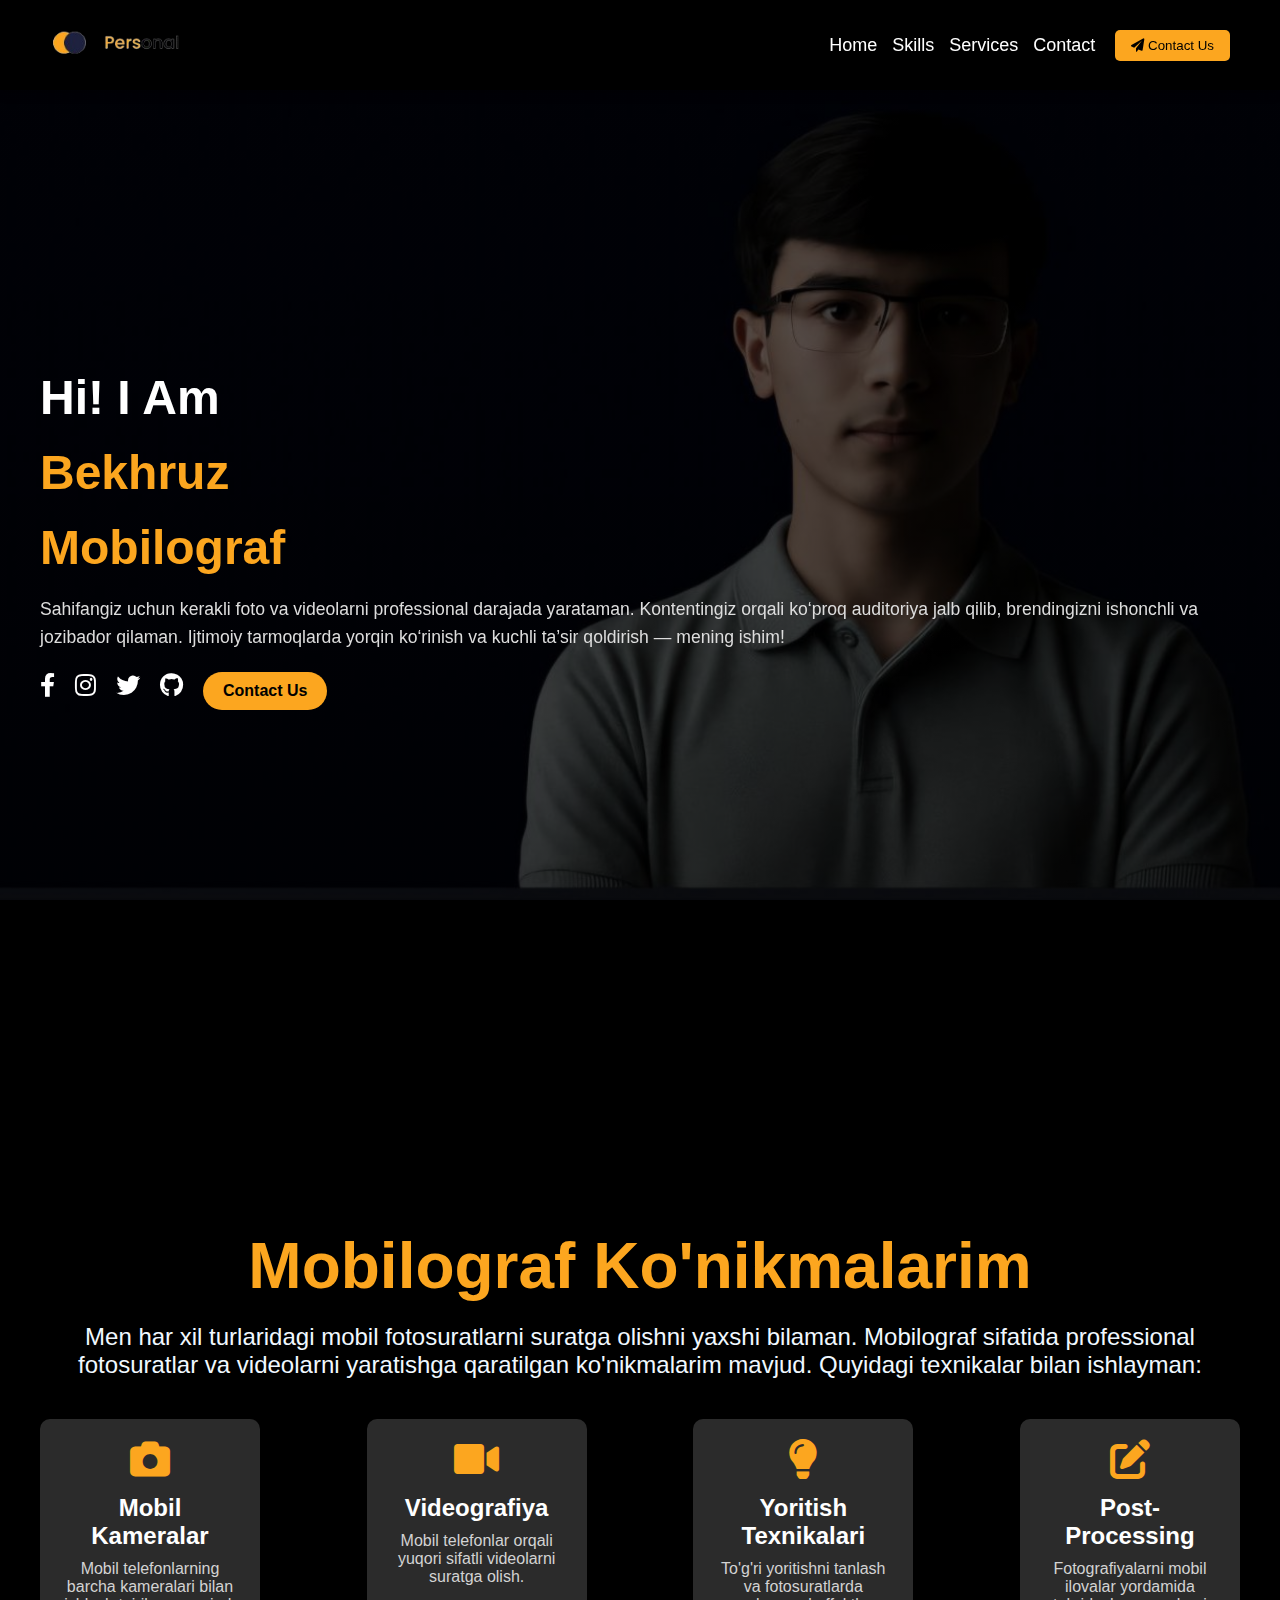
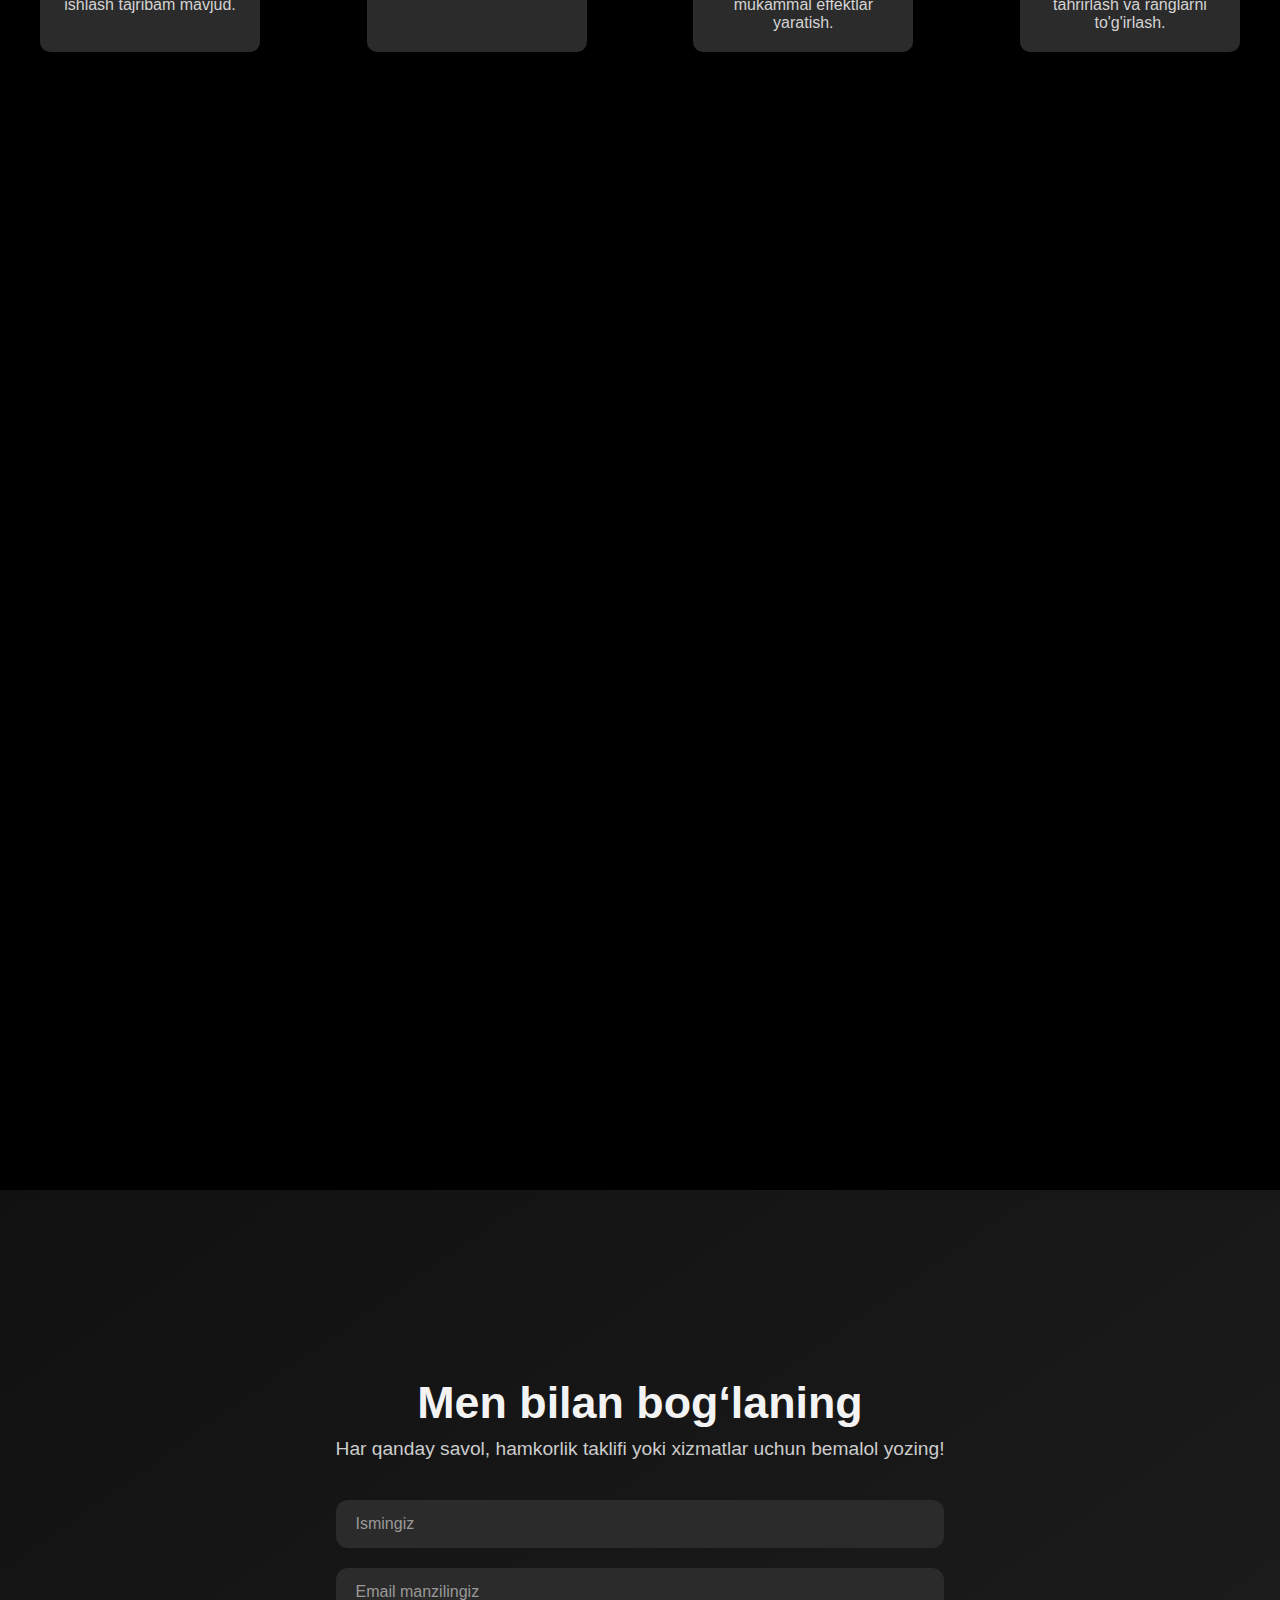
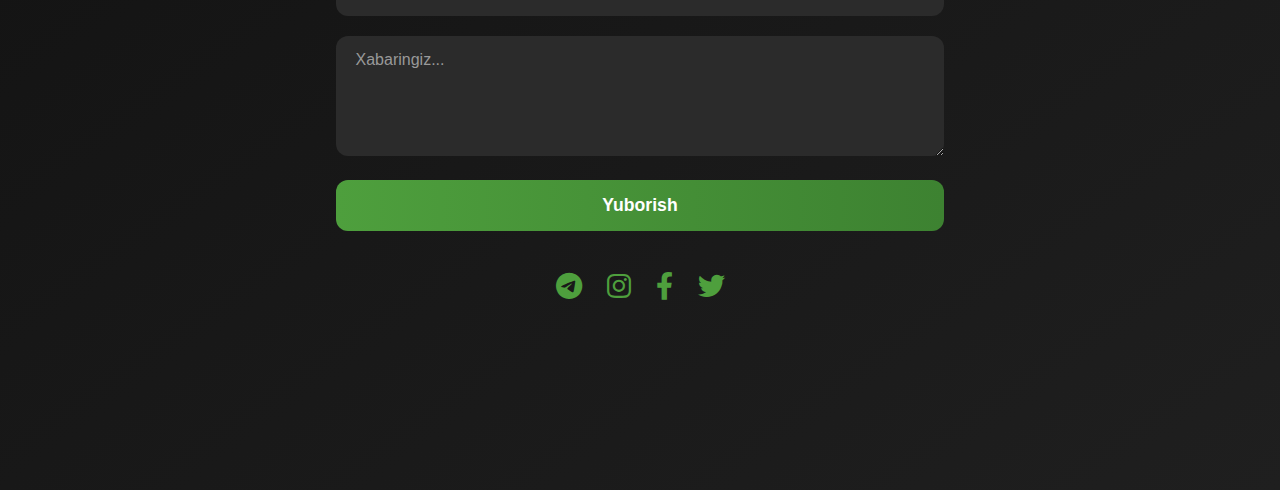
<file: index.html>
<!DOCTYPE html>
<html lang="en">
	<head>
		<meta charset="UTF-8" />
		<meta name="viewport" content="width=device-width, initial-scale=1.0" />
		<title>Portfolio Website</title>
		<link rel="stylesheet" href="https://unpkg.com/aos@next/dist/aos.css" />
		<link rel="stylesheet" href="style.css" />
		<link rel="stylesheet" href="https://unpkg.com/aos@next/dist/aos.css" />
		<link rel="stylesheet" href="https://cdnjs.cloudflare.com/ajax/libs/font-awesome/5.15.2/css/all.min.css" />
		<link rel="stylesheet" href="https://cdnjs.cloudflare.com/ajax/libs/font-awesome/6.0.0-beta3/css/all.min.css" />
	</head>
	<body>
	<nav>
  <div class="nav-box">
    <div class="logo">
      <img src="logo.png" alt="DJUNA logotip" style="height: 40px" />
    </div>

    <div class="nav-container">
      <div class="links">
        <a href="#Home" class="link">Home</a>
        <a href="#skills" class="link">Skills</a>
        <!-- <a href="#intro" class="link">Introduction</a> -->
        <a href="#services" class="link">Services</a>
        <a href="#contact" class="link">Contact</a>
      </div>

      <button id="hire-me" onclick="document.getElementById('contact').scrollIntoView({ behavior: 'smooth' })">
        <i class="fa-solid fa-paper-plane"></i> Contact Us
      </button>

      <svg
        xmlns="http://www.w3.org/2000/svg"
        class="hamburg"
        height="32"
        width="34"
        viewBox="0 0 448 512"
        onclick="hamburg()">
        <path
          d="M0 96C0 78.3 14.3 64 32 64H416c17.7 0 32 14.3 32 32s-14.3 32-32 32H32C14.3 128 0 113.7 0 96zM0 256c0-17.7 14.3-32 32-32H416c17.7 0 32 14.3 32 32s-14.3 32-32 32H32c-17.7 0-32-14.3-32-32zM448 416c0 17.7-14.3 32-32 32H32c-17.7 0-32-14.3-32-32s14.3-32 32-32H416c17.7 0 32 14.3 32 32z" />
      </svg>
    </div>
  </div>

  <div class="dropdown" id="dropdown">
    <a href="#Home" class="link">Home</a>
    <a href="#skills" class="link">Skills</a>
    <!-- <a href="#intro" class="link">Introduction</a> -->
    <a href="#services" class="link">Services</a>
    <a href="#contact" class="link">Contact</a>

    <svg
      xmlns="http://www.w3.org/2000/svg"
      class="cancel"
      height="36"
      width="32"
      viewBox="0 0 384 512"
      onclick="cancel()">
      <path
        d="M342.6 150.6c12.5-12.5 12.5-32.8 0-45.3s-32.8-12.5-45.3 0L192 210.7 86.6 105.4c-12.5-12.5-32.8-12.5-45.3 0s-12.5 32.8 0 45.3L146.7 256 41.4 361.4c-12.5 12.5-12.5 32.8 0 45.3s32.8 12.5 45.3 0L192 301.3 297.4 406.6c12.5 12.5 32.8 12.5 45.3 0s12.5-32.8 0-45.3L237.3 256 342.6 150.6z" />
    </svg>
  </div>
</nav>

<script>
  function hamburg() {
    document.getElementById('dropdown').classList.add('active');
  }

  function cancel() {
    document.getElementById('dropdown').classList.remove('active');
  }
</script>

		<section>
			<div class="content" id="Home">
				<div class="main-content">
					<h1 data-aos="fade-right" data-aos-duration="1500">Hi! I Am</h1>
					<span data-aos="fade-left" data-aos-duration="1500" data-aos-delay="200">Bekhruz</span>
					<span data-aos="fade-left" data-aos-duration="1500" data-aos-delay="200">Mobilograf</span>
					<p data-aos="flip-up" data-aos-duration="1500" data-aos-delay="400">
						Sahifangiz uchun kerakli foto va videolarni professional darajada yarataman. Kontentingiz orqali ko‘proq
						auditoriya jalb qilib, brendingizni ishonchli va jozibador qilaman. Ijtimoiy tarmoqlarda yorqin ko‘rinish va
						kuchli ta’sir qoldirish — mening ishim!
					</p>
					<div class="buttons">
						<div class="media-icons">
							<a href="#" data-aos="fade-in" data-aos-duration="1000" data-aos-delay="1200"
								><i class="fab fa-facebook-f"></i
							></a>
							<a href="#" data-aos="fade-in" data-aos-duration="1000" data-aos-delay="1300"
								><i class="fab fa-instagram"></i
							></a>
							<a href="#" data-aos="fade-in" data-aos-duration="1000" data-aos-delay="1400"
								><i class="fab fa-twitter"></i
							></a>
							<a href="#" data-aos="fade-in" data-aos-duration="1000" data-aos-delay="1500"
								><i class="fab fa-github"></i
							></a>
						</div>
						<button>Contact Us</button>
					</div>
				</div>
				<!-- <div class="image">
					<img src="/photo_2025-04-19_18-23-09.jpg" data-aos="zoom-out" data-aos-duration="2000" />
				</div> -->
			</div>

			<!-- skill -->




		</section>

			 <!-- Skills section -->
        <section id="skills">
            <div class="skills-container">
                <h2 class="skills-title">Mobilograf Ko'nikmalarim</h2>
                <p class="skills-description">
                    Men har xil turlaridagi mobil fotosuratlarni suratga olishni yaxshi bilaman. Mobilograf sifatida
                    professional fotosuratlar va videolarni yaratishga qaratilgan ko'nikmalarim mavjud. Quyidagi texnikalar
                    bilan ishlayman:
                </p>
                <div class="skills-list">
                    <div class="skill-item">
                        <i class="fas fa-camera"></i>
                        <h3>Mobil Kameralar</h3>
                        <p>Mobil telefonlarning barcha kameralari bilan ishlash tajribam mavjud.</p>
                    </div>
                    <div class="skill-item">
                        <i class="fas fa-video"></i>
                        <h3>Videografiya</h3>
                        <p>Mobil telefonlar orqali yuqori sifatli videolarni suratga olish.</p>
                    </div>
                    <div class="skill-item">
                        <i class="fas fa-lightbulb"></i>
                        <h3>Yoritish Texnikalari</h3>
                        <p>To'g'ri yoritishni tanlash va fotosuratlarda mukammal effektlar yaratish.</p>
                    </div>
                    <div class="skill-item">
                        <i class="fas fa-edit"></i>
                        <h3>Post-Processing</h3>
                        <p>Fotografiyalarni mobil ilovalar yordamida tahrirlash va ranglarni to'g'irlash.</p>
                    </div>
                </div>
            </div>
        </section>
    </section>

		<!-- Sercices -->

		<section id="services">
    <div class="services-container">
        <h2 class="services-title" data-aos="fade-up" data-aos-duration="1500">Xizmatlarim</h2>
        <p class="services-description" data-aos="fade-up" data-aos-duration="1500" data-aos-delay="200">
            Mobilograf sifatida sizga professional fotosuratlar va videolarni taqdim etaman. Quyidagi xizmatlarim
            orqali brendingizni kuchaytiring va ijtimoiy tarmoqlarda o'z auditoriyangizni oshiring.
        </p>
        <div class="services-list">
            <div class="service-item" data-aos="fade-up" data-aos-duration="1500" data-aos-delay="400">
                <i class="fas fa-camera"></i>
                <h3>Fotosessiya</h3>
                <p>Turli yo'nalishlar bo'yicha fotosessiyalarni mobil telefon orqali taqdim etaman.</p>
            </div>
            <div class="service-item" data-aos="fade-up" data-aos-duration="1500" data-aos-delay="600">
                <i class="fas fa-video"></i>
                <h3>Videografiya</h3>
                <p>Mobil telefonlar yordamida yuqori sifatli videolarni suratga olish va montaj qilish.</p>
            </div>
            <div class="service-item" data-aos="fade-up" data-aos-duration="1500" data-aos-delay="800">
                <i class="fas fa-edit"></i>
                <h3>Post-Processing</h3>
                <p>Fotolarni tahrirlash, ranglarni yaxshilash va vizual ta'sirlarni yaratish.</p>
            </div>
            <div class="service-item" data-aos="fade-up" data-aos-duration="1500" data-aos-delay="1000">
                <i class="fas fa-mobile-alt"></i>
                <h3>Mobil Ilovalar uchun Kontent</h3>
                <p>Mobil ilovalar va saytlar uchun vizual kontent yaratish va optimallashtirish.</p>
            </div>
        </div>
    </div>
</section>

<!-- Contact -->
<section id="contact">
  <div class="contact-wrapper">
    <h2 class="contact-title">Men bilan bog‘laning</h2>
    <p class="contact-subtitle">
      Har qanday savol, hamkorlik taklifi yoki xizmatlar uchun bemalol yozing!
    </p>
    <form class="contact-form">
      <div class="form-group">
        <input type="text" placeholder="Ismingiz" required />
      </div>
      <div class="form-group">
        <input type="email" placeholder="Email manzilingiz" required />
      </div>
      <div class="form-group">
        <textarea rows="5" placeholder="Xabaringiz..." required></textarea>
      </div>
      <button type="submit">Yuborish</button>
    </form>
    <div class="contact-socials">
      <a href="#"><i class="fab fa-telegram-plane"></i></a>
      <a href="#"><i class="fab fa-instagram"></i></a>
      <a href="#"><i class="fab fa-facebook-f"></i></a>
      <a href="#"><i class="fab fa-twitter"></i></a>
    </div>
  </div>
</section>


<script>
	// 🖱 Link bosilganda menyuni yopish
document.querySelectorAll('.dropdown .link').forEach(link => {
  link.addEventListener('click', () => {
    cancel(); // menyuni yopadi
  });
});

</script>
		<script>
			function hamburg() {
				document.getElementById('dropdown').classList.add('active');
			}

			function cancel() {
				document.getElementById('dropdown').classList.remove('active');
			}
		</script>

		<script src="https://unpkg.com/aos@next/dist/aos.js"></script>
		<script>
			AOS.init({ offset: 1 });
		</script>
		<script>
			const hamburg = document.querySelector('.hamburg');
			const cancel = document.querySelector('.cancel');
			const navbar = document.querySelector('.dropmenu');

			hamburg.addEventListener('click', () => {
				navbar.style.transform = 'translateY(0px)';
				hamburg.style.display = 'none';
			});
			cancel.addEventListener('click', () => {
				navbar.style.transform = 'translateY(-300px)';
				hamburg.style.display = 'block';
			});
		</script>
	</body>
</html>
</file>
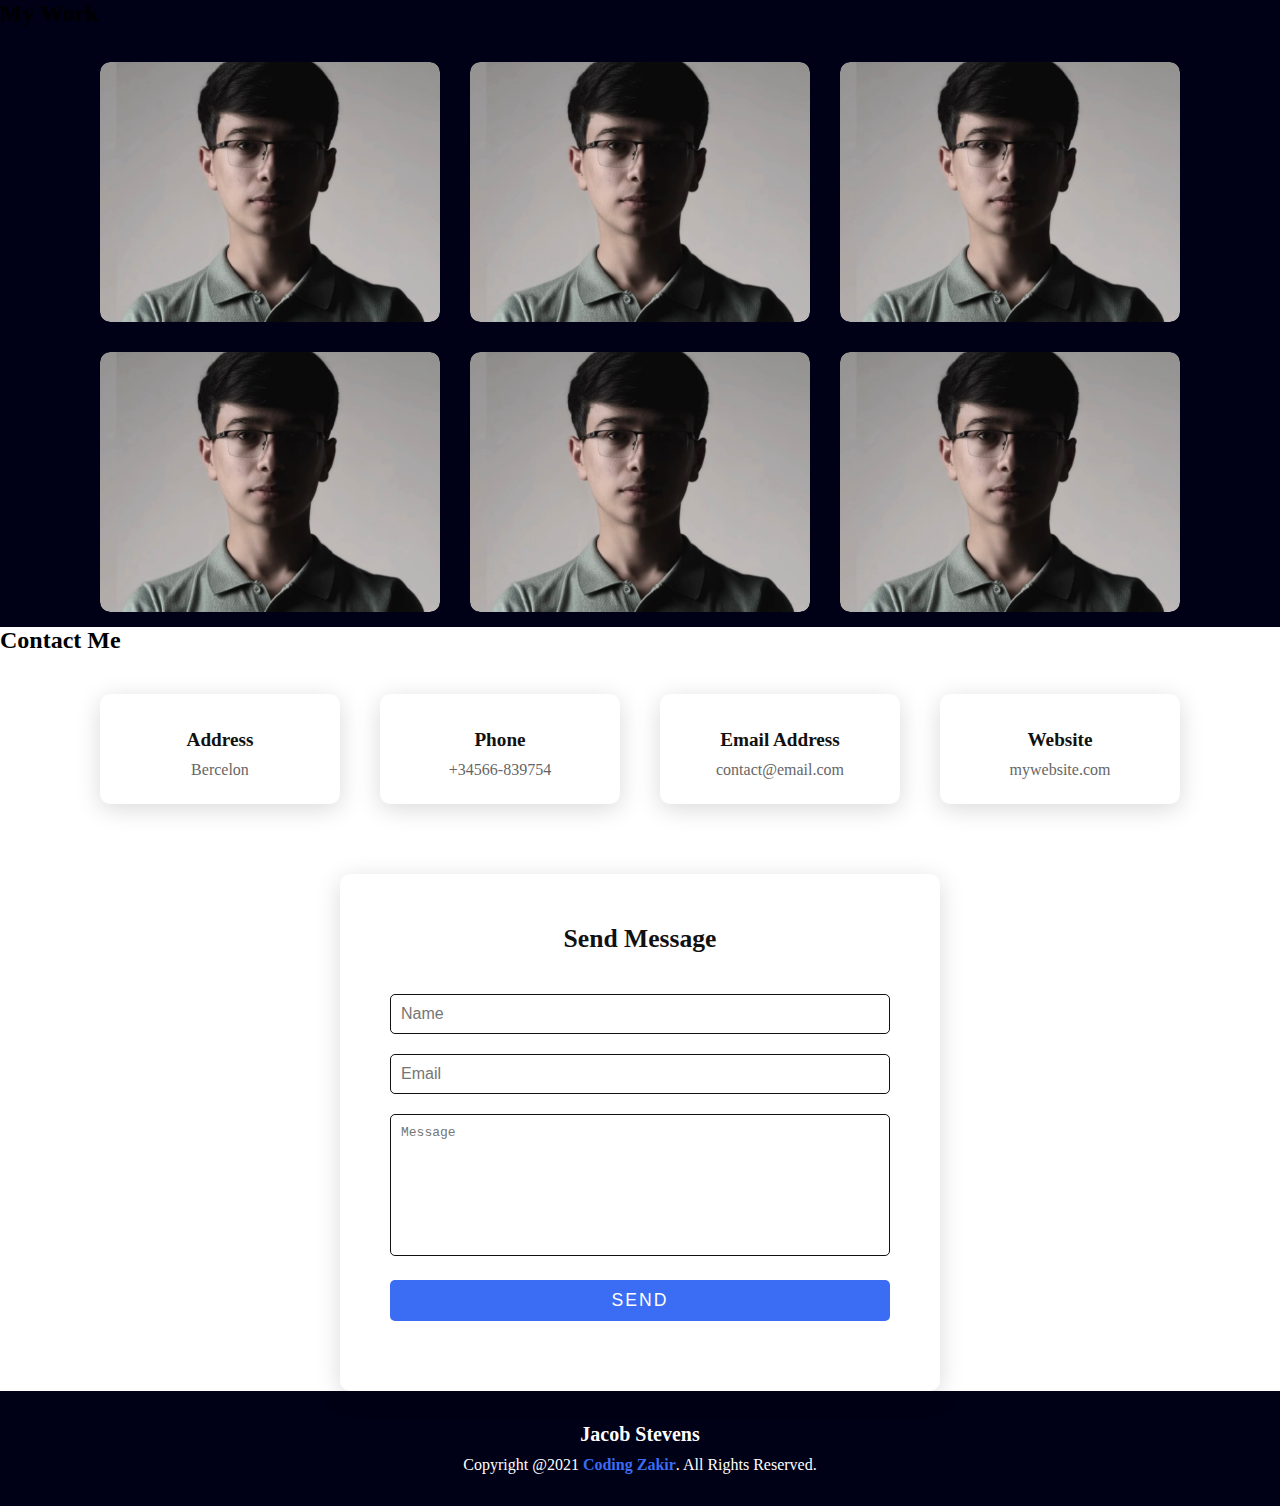
<file: about/About.html>
<!DOCTYPE html>
<html lang="en">
	<head>
		<meta charset="UTF-8" />
		<meta name="viewport" content="width=device-width, initial-scale=1.0" />
		<link rel="stylesheet" href="./style.css" />
		<title>About</title>
	</head>
	<body>
		<!-- Work Section -->
    <section class="work" id="work">
        <div class="title">
            <h2 class="section-title" data-aos="fade-up" data-aos-duration="1000">My Work</h2>
        </div>
        <div class="content">
            <div class="card" data-aos="fade-right" data-aos-duration="1000" data-aos-delay="200">
                <div class="card-img">
                   <img src="./main1.png" alt="">
                </div>
            </div>
            <div class="card" data-aos="fade-up" data-aos-duration="1000" data-aos-delay="200">
                <div class="card-img">
                    <img src="./main1.png" alt="">
                </div>
            </div>
            <div class="card" data-aos="fade-left" data-aos-duration="1000" data-aos-delay="200">
                <div class="card-img">
                     <img src="./main1.png" alt="">
                </div>
            </div>
            <div class="card" data-aos="fade-right" data-aos-duration="1000" data-aos-delay="400">
                <div class="card-img">
                     <img src="./main1.png" alt="">>
                </div>
            </div>
            <div class="card" data-aos="fade-up" data-aos-duration="1000" data-aos-delay="400">
                <div class="card-img">
                    <img src="./main1.png" alt="">
                </div>
            </div>
            <div class="card" data-aos="fade-left" data-aos-duration="1000" data-aos-delay="400">
                <div class="card-img">
                    <img src="./main1.png" alt="">
                </div>
            </div>
        </div>
    </section>
    <section class="contact" id="contact">
        <div class="title reveal">
          <h2 class="section-title">Contact Me</h2>
        </div>
        <div class="content">
          <div class="row">
            <div class="card reveal">
              <div class="contact-icon">
                <i class="fas fa-map-marker-alt"></i>
              </div>
              <div class="info">
                <h3>Address</h3>
                <span>Bercelon
              </div>
            </div>
            <div class="card reveal">
              <div class="contact-icon">
                <i class="fas fa-phone"></i>
              </div>
              <div class="info">
                <h3>Phone</h3>
                <span>+34566-839754</span>
              </div>
            </div>
            <div class="card reveal">
              <div class="contact-icon">
                <i class="fas fa-envelope"></i>
              </div>
              <div class="info">
                <h3>Email Address</h3>
                <span>contact@email.com</span>
              </div>
            </div>
            <div class="card reveal">
              <div class="contact-icon">
                <i class="fas fa-globe"></i>
              </div>
              <div class="info">
                <h3>Website</h3>
                <span>mywebsite.com</span>
              </div>
            </div>
          </div>
          <div class="row">
            <div class="contact-form reveal">
              <h3>Send Message</h3>
              <div class="input-box">
                <input type="text" name="" value="" placeholder="Name">
              </div>
              <div class="input-box">
                <input type="text" name="" value="" placeholder="Email">
              </div>
              <div class="input-box">
                <textarea name="name" rows="8" cols="80" placeholder="Message"></textarea>
              </div>
              <div class="input-box">
                <input type="submit" class="send-btn" name="" value="Send">
              </div>
            </div>
          </div>
        </div>
      </section>

      <footer class="footer">
        <span class="footer-title">Jacob Stevens</span>
        <p>Copyright @2021 <a href="#">Coding Zakir</a>. All Rights Reserved.</p>
      </footer>


    <script src="https://unpkg.com/aos@next/dist/aos.js"></script>
    <script>
      AOS.init({offset:0});
    </script>
    <script>

        window.addEventListener("scroll", function(){
    scrollBtn.classList.toggle("active", window.scrollY > 500);
});

//javascript for scroll back to top on click scroll-to-top button

// document.querySelector(".scrollToTop-btn").addEventListener("click", () => {
//   document.body.scrollTop = 0;
//   document.documentElement.scrollTop = 0;
// });

        const menuBtn = document.querySelector(".menu-btn");
        const navigation = document.querySelector(".navigation");
        const navigationItems = document.querySelector(".navigation a");

        menuBtn.addEventListener("click", () => {
            menuBtn.classList.toggle("active");
            navigation.classList.toggle("active");
        })

        // Navigation Effects
        window.addEventListener("scroll", function(){
            const header = document.querySelector("header");
            header.classList.toggle("sticky", window.scrollY > 0);
        })

        navigationItems.forEach((navigationItem) => {
            navigationItem.addEventListener("click", () => {
                menuBtn.classList.remove("active");
                navigation.classList.remove("active")
            })
        })



    </script>
	</body>
</html>
</file>
<file: about/style.css>
@import url("https://fonts.googleapis.com/css2?family=Poppins:wght@400;600;800&display=swap");

:root {
  --primary-color: #3685fb;
  --primary-color-dark: #2f73d9;
  --secondary-color: #fafcff;
  --text-dark: #0d213f;
  --text-light: #767268;
  --extra-light: #ffffff;
  --max-width: 1200px;
}
*{
  margin: 0;
  padding: 0;
  box-sizing: border-box;
}

.work{
    background-color: #000016;
}

.work .content{
    display: flex;
    justify-content: center;
    flex-direction: row;
    flex-wrap: wrap;
    margin-top: 20px;
}

.work .content .card{
    width: 340px;
    margin: 15px;
}

.work .content .card .card-img{
    position: relative;
    width: 100%;
    height: 260px;
    overflow: hidden;
    border-radius: 10px;
}

.work .content .card .card-img img{
    position: absolute;
    top: 0;
    left: 0;
    width: 100%;
    height: 100%;
    object-fit: cover;
    border-radius: 10px;
    transition: 0.3s linear;
}

.work .content .card .card-img img:hover{
    transform: scale(1.2);
}


/* Contact */

.contact .content{
    display: flex;
    justify-content: center;
    flex-wrap: wrap;
    flex-direction: column;
    margin-top: 20px;
  }

  .contact .content .row{
    display: flex;
    justify-content: center;
    flex-wrap: wrap;
    flex-direction: row;
  }

  .contact .content .row .card{
    background: #fff;
    width: 240px;
    margin: 20px;
    padding: 25px;
    display: flex;
    justify-content: center;
    align-items: center;
    flex-direction: column;
    box-shadow: 0 5px 25px rgba(1 1 1 / 15%);
    border-radius: 10px;
  }

  .contact .content .row .card .contact-icon{
    color: #3a6cf4;
    font-size: 4em;
    text-align: center;
    transition: transform 0.5s ease;
  }

  .contact .content .row .card:hover .contact-icon{
    transform: translateY(-10px);
  }

  .contact .content .row .card .info{
    text-align: center;
  }

  .contact .content .row .card .info h3{
    color: #111;
    font-size: 1.2em;
    font-weight: 700;
    margin: 10px;
  }

  .contact .content .row .card .info span{
    color: #666;
    font-weight: 500;
  }

  .contact-form{
    background: #fff;
    max-width: 600px;
    margin-top: 50px;
    padding: 50px;
    border-radius: 10px;
    box-shadow: 0 5px 25px rgba(1 1 1 / 15%);
  }

  .contact-form h3{
    color: #111;
    font-size: 1.6em;
    font-weight: 600;
    text-align: center;
    margin-bottom: 40px;
  }

  .contact-form .input-box{
    position: relative;
    width: 100%;
    margin-bottom: 20px;
  }

  .contact-form .input-box input,
  .contact-form .input-box textarea{
    color: #111;
    width: 100%;
    padding: 10px;
    font-size: 1em;
    font-weight: 400;
    outline: none;
    border: 1px solid #111;
    border-radius: 5px;
    resize: none;
  }

  .contact-form .input-box .send-btn{
    color: #fff;
    background: #3a6cf4;
    display: inline-block;
    font-size: 1.1em;
    font-weight: 500;
    text-transform: uppercase;
    letter-spacing: 2px;
    width: 100%;
    border: none;
    cursor: pointer;
    transition: 0.5s ease;
  }

  .contact-form .input-box .send-btn:hover{
    background: #235bf6;
  }

  /* Footer */

  .footer{
    background: #000016;
    color: #fff;
    text-align: center;
    padding: 2em;
  }

  .footer .footer-title{
    font-size: 20px;
    font-weight: 600;
  }

  .footer p{
    font-size: 16px;
    margin-top: 10px;
  }

  .footer p a{
    color: #3a6cf4;
    font-weight: 600;
    text-decoration: none;
  }



@media (max-width:1040px) {

    header{
        padding: 12px 20px;
    }

    header.sticky{
        padding: 10px 20px;
    }

    header .navigation{
        display: none;
    }

    .navigation.active{
        z-index: 889;
        position: fixed;
        background-color: white;
        top: 0;
        right: 0;
        width: 380px;
        height: 100%;
        display: flex;
        justify-content: center;
        align-items: center;
        flex-direction: column;
        box-shadow: 0 5px 25px rgba(1 1 1/ 15%);
        transition: 0.3s ease;
    }

    header .navigation a{
        color: black;
        font-size: 1.2em;
        margin: 10px;
        padding: 10px 40px;
        border-radius: 5px;
    }

    header .navigation a:hover{
        background-color: #3a6cf4;
        color: white;
        transition: 0.3s ease;
    }

    .menu-btn{
        position: absolute;
        background-image: url(Image/menu.png);
        background-position: center;
        background-size: 30px;
        background-repeat: no-repeat;
        width: 40px;
        height: 40px;
        right: 0;
        margin: 0 20px;
        cursor: pointer;
        transition: 0.3s ease;
    }

    .menu-btn.active{
        z-index: 999;
        background-image: url(Image/close.png);
        background-repeat: no-repeat;
        background-position: center;
        background-size: 25px;
        transition: 0.3s ease;
        filter: invert(1);
    }

    section{
        padding: 80px 20px;
    }

    .main .content h2{
        font-size: 1em;
    }

    .animated-text h3{
        font-size: 2.2em;
    }

    .section-title{
        font-size: 1.8em;
    }

    .about .content{
        flex-direction: column;
    }

    .about .content .column{
        width: 100%;
        position: relative;
    }

    .about .content .col-right{
        margin-top: 40px;
    }

    /* Skills */

    .skills .content{
        flex-direction: column;
    }

    .skills .content .column{
        position: relative;
        width: 100%;
    }

    .skills .content .col-right{
        margin-top: 40px;
    }

    .contact-form{
        padding: 35px 40px;
      }
}


.scrollToTop-btn{
    z-index: 999;
    position: fixed;
    background: #3a6cf4;
    color: #fff;
    width: 45px;
    height: 45px;
    right: 0;
    bottom: 10px;
    font-size: 22px;
    text-align: center;
    line-height: 45px;
    border-radius: 3px;
    cursor: pointer;
    pointer-events: none;
    opacity: 0;
    transition: all 0.3s ease;
  }
</file>
<file: style.css>
/* Reset and Base Styles */
* {
	margin: 0;
	padding: 0;
	box-sizing: border-box;
	font-family: Arial, Helvetica, sans-serif;
}

body {
	width: 100%;
	min-height: 100vh;
	background-color: #000;
	color: #fff;
	overflow-x: hidden;
}

/* Navigation Bar */
/* General Styles */
* {
  padding: 0;
  margin: 0;
  font-family: Arial, Helvetica, sans-serif;
  box-sizing: border-box;
}

body {
  width: 100%;
  height: auto;
  position: relative;
}

/* Navigation */
nav {
  width: 100%;
  height: 10vh;
  background-color: rgba(0, 0, 0, 0.7);
  backdrop-filter: blur(5px);
  box-shadow: 0 2px 10px rgba(0, 0, 0, 0.4);
  position: sticky;
  top: 0;
  z-index: 100;
  transition: background-color 0.3s ease;
}

.nav-box {
  display: flex;
  justify-content: space-between;
  align-items: center;
  padding: 0 50px;
  height: 100%;
}

.nav-container {
  display: flex;
  align-items: center;
  gap: 20px;
}

.logo img {
  height: 40px;
}

.links {
  display: flex;
  gap: 15px;
}

.link {
  text-decoration: none;
  color: white;
  font-size: 18px;
  position: relative;
  transition: 0.3s ease;
}

.link:hover {
  color: #fca61f;
}

.link::before {
  content: '';
  position: absolute;
  width: 100%;
  height: 2px;
  background: #fca61f;
  bottom: -5px;
  left: 0;
  transform: scaleX(0);
  transition: transform 0.4s ease;
}

.link:hover::before {
  transform: scaleX(1);
}

#hire-me {
  background-color: #fca61f;
  color: black;
  border-radius: 5px;
  padding: 0.5rem 1rem;
  font-weight: 500;
  border: none;
  cursor: pointer;
  transition: all 0.3s ease;
}

#hire-me:hover {
  background-color: transparent;
  color: #fca61f;
  font-weight: 700;
  border: 2px solid #fca61f;
  box-shadow: 0 0 20px #fca61f;
  scale: 1.05;
}

.hamburg,
.cancel {
  display: none;
  color: white;
  cursor: pointer;
}

.dropdown {
  z-index: 99;
  position: absolute;
  top: 0;
  left: 0;
  width: 100%;
  background-color: rgba(0, 0, 0, 0.85);
  backdrop-filter: blur(4px);
  transform: translateY(-500px);
  transition: transform 0.4s ease;
  text-align: center;
  padding-top: 60px;
}

.dropdown.active {
  transform: translateY(0);
}

.dropdown .link {
  display: block;
  margin: 20px 0;
  font-size: 20px;
}

.cancel {
  position: absolute;
  top: 20px;
  right: 30px;
  font-size: 32px;
}

/* Mobile Responsive Styles */
@media (max-width: 900px) {
  .nav-box {
    padding: 0 20px;
  }

  .links {
    display: none;
  }

  .hamburg {
    display: block;
  }
}

@media (max-width: 600px) {
  .nav-container button {
    display: none;
  }

  nav svg {
    display: block;
  }

  .nav-container .logo {
    position: static;
  }

  .dropdown {
    padding-top: 50px;
  }
}


/* Landing Section */
section {
	width: 100%;
	min-height: 100vh;
	display: flex;
	align-items: center;
	justify-content: center;
	background-image: linear-gradient(rgba(0, 0, 0, 0.6), rgba(0, 0, 0, 0.7)), url('./photo_2025-04-19_18-23-09.jpg');
	background-size: cover;
	background-position: center;
	background-attachment: fixed;
	padding: 60px 20px;
}

.content {
	display: flex;
	justify-content: space-between;
	align-items: center;
	gap: 50px;
	width: 100%;
	max-width: 1200px;
	flex-wrap: wrap;
}

.main-content {
	flex: 1 1 500px;
	display: flex;
	flex-direction: column;
	gap: 20px;
}

.main-content h1 {
	font-size: 3rem;
	color: #fff;
}

.main-content span {
	color: #fca61f;
	font-weight: bold;
	font-size: 3rem;
}

.main-content p {
	font-size: 1.1rem;
	line-height: 1.6;
	color: #ddd;
}

.main-content .buttons {
	display: flex;
	gap: 20px;
	flex-wrap: wrap;
}

.main-content .buttons button {
	padding: 10px 20px;
	border-radius: 25px;
	background: #fca61f;
	color: #000;
	font-weight: bold;
	font-size: 1rem;
	border: none;
	cursor: pointer;
	transition: 0.3s;
}

.main-content .buttons button:hover {
	box-shadow: 0 0 20px #fca61f;
	transform: scale(1.05);
}

.media-icons {
	display: flex;
	gap: 20px;
	font-size: 1.5rem;
}

.media-icons a {
	color: #fff;
	transition: 0.3s;
}

.media-icons a:hover {
	color: #fca61f;
}

.image {
	flex: 1 1 400px;
	display: flex;
	justify-content: center;
}

.image img {
	width: 100%;
	max-width: 400px;
	filter: drop-shadow(0 0 80px #fca61f);
}

/* Footer */
.footer {
	border-top: 1px solid #333;
	padding: 20px;
	text-align: center;
	color: #aaa;
}

/* RESPONSIVE BREAKPOINTS */

/* Tablet */
@media (max-width: 900px) {
	.content {
		flex-direction: column-reverse;
		align-items: center;
		text-align: center;
	}

	.nav-box {
		padding: 0 20px;
	}

	.main-content h1,
	.main-content span {
		font-size: 2.5rem;
	}

	.main-content p {
		font-size: 1rem;
	}

	.main-content .buttons {
		justify-content: center;
	}

	.hamburg {
		display: block;
	}

	.links,
	#hire-me {
		display: none;
	}
}

/* Mobile */
@media (max-width: 600px) {
	.nav-box {
		padding: 0 15px;
	}

	.main-content h1,
	.main-content span {
		font-size: 2rem;
	}

	.main-content .buttons button {
		width: 100%;
	}

	.image img {
		max-width: 300px;
	}
}

/* Extra Small */
@media (max-width: 400px) {
	.main-content h1,
	.main-content span {
		font-size: 1.5rem;
	}

	.main-content p {
		font-size: 0.95rem;
	}

	.image img {
		max-width: 250px;
	}
}

/* skill */

#skills {
	background-color: #1a1a1a;
	padding: 50px 20px;
	color: white;
}

.skills-container {
	max-width: 1200px;
	margin: 0 auto;
	text-align: center;
}

.skills-title {
	font-size: clamp(2rem, 1.5rem + 5vw, 4rem);
	color: #fca61f;
	margin-bottom: 20px;
}

.skills-description {
	font-size: clamp(1rem, 1rem + 2vw, 1.5rem);
	margin-bottom: 40px;
	color: aliceblue;
}

.skills-list {
	display: flex;
	justify-content: space-between;
	flex-wrap: wrap;
	gap: 30px;
}

.skill-item {
	background-color: #2b2b2b;
	border-radius: 10px;
	padding: 20px;
	width: 220px;
	text-align: center;
	box-shadow: 0 4px 10px rgba(0, 0, 0, 0.2);
	transition: transform 0.3s ease, box-shadow 0.3s ease;
}

.skill-item:hover {
	transform: translateY(-10px);
	box-shadow: 0 8px 20px rgba(0, 0, 0, 0.3);
}

.skill-item i {
	font-size: 40px;
	color: #fca61f;
	margin-bottom: 15px;
}

.skill-item h3 {
	font-size: 1.5rem;
	color: white;
	margin-bottom: 10px;
}

.skill-item p {
	font-size: 1rem;
	color: #d3d3d3;
}

/* Responsive Styles */
@media (max-width: 900px) {
	.skills-list {
		justify-content: center;
	}

	.skill-item {
		width: 45%;
	}
}

@media (max-width: 600px) {
	.skills-list {
		flex-direction: column;
		align-items: center;
	}

	.skill-item {
		width: 80%;
	}
}

@media (max-width: 440px) {
	.skills-title {
		font-size: 2rem;
	}

	.skills-description {
		font-size: 1rem;
	}

	.skill-item {
		width: 90%;
	}
}

/*  Services */

#services {
	background-color: #fdfdfd;
	padding: 60px 0;
}

.services-container {
	max-width: 1200px;
	margin: 0 auto;
	padding: 0 20px;
	text-align: center;
}

.services-title {
	font-size: 2.5rem;
	font-weight: bold;
	margin-bottom: 20px;
	color: #2b2b2b;
}

.services-description {
	font-size: 1.1rem;
	color: #666;
	margin-bottom: 40px;
	line-height: 1.6;
}

.services-list {
	display: grid;
	grid-template-columns: repeat(4, 1fr);
	gap: 30px;
	justify-items: center;
}

.service-item {
	background: linear-gradient(135deg, #ffffff, #f4f4f4);
	border-radius: 16px;
	padding: 30px 20px;
	box-shadow: 0 12px 28px rgba(0, 0, 0, 0.06);
	text-align: center;
	transition: all 0.3s ease-in-out;
}

.service-item i {
	font-size: 3rem;
	color: #4e9f3d; /* yashil ohang – ishonchli va jonli */
	margin-bottom: 20px;
}

.service-item h3 {
	font-size: 1.4rem;
	font-weight: 600;
	color: #2c2c2c;
	margin-bottom: 12px;
}

.service-item p {
	font-size: 1rem;
	color: #555;
	line-height: 1.6;
}

.service-item:hover {
	transform: translateY(-10px);
	box-shadow: 0 20px 40px rgba(0, 0, 0, 0.1);
	background: linear-gradient(135deg, #eaffea, #f9fff9);
}

@media (max-width: 1024px) {
	.services-list {
		grid-template-columns: repeat(2, 1fr);
	}
}

@media (max-width: 768px) {
	.services-list {
		grid-template-columns: 1fr;
	}
}

/* Contact */
#contact {
	background: linear-gradient(to bottom right, #111, #1f1f1f);
	color: #fff;
	padding: 80px 20px;
}

.contact-wrapper {
	max-width: 800px;
	margin: auto;
	text-align: center;
}

.contact-title {
	font-size: 2.8rem;
	font-weight: 700;
	margin-bottom: 10px;
	color: #f3f3f3;
}

.contact-subtitle {
	font-size: 1.2rem;
	color: #ccc;
	margin-bottom: 40px;
}

.contact-form {
	display: flex;
	flex-direction: column;
	gap: 20px;
}

.form-group input,
.form-group textarea {
	width: 100%;
	padding: 15px 20px;
	font-size: 1rem;
	border-radius: 12px;
	border: none;
	background-color: #2b2b2b;
	color: #fff;
	transition: all 0.3s ease;
}

.form-group input::placeholder,
.form-group textarea::placeholder {
	color: #999;
}

.form-group input:focus,
.form-group textarea:focus {
	outline: none;
	box-shadow: 0 0 0 2px #4e9f3d;
}

.contact-form button {
	padding: 15px;
	font-size: 1.1rem;
	font-weight: bold;
	background: linear-gradient(to right, #4e9f3d, #3d8231);
	border: none;
	border-radius: 12px;
	color: white;
	cursor: pointer;
	transition: background 0.3s ease, transform 0.2s ease;
}

.contact-form button:hover {
	background: linear-gradient(to right, #3d8231, #4e9f3d);
	transform: scale(1.03);
}

.contact-socials {
	margin-top: 40px;
	display: flex;
	justify-content: center;
	gap: 25px;
}

.contact-socials a {
	font-size: 1.7rem;
	color: #4e9f3d;
	transition: color 0.3s ease;
}

.contact-socials a:hover {
	color: #7ef57f;
}

@media (max-width: 600px) {
	.contact-title {
		font-size: 2rem;
	}
}
</file>
